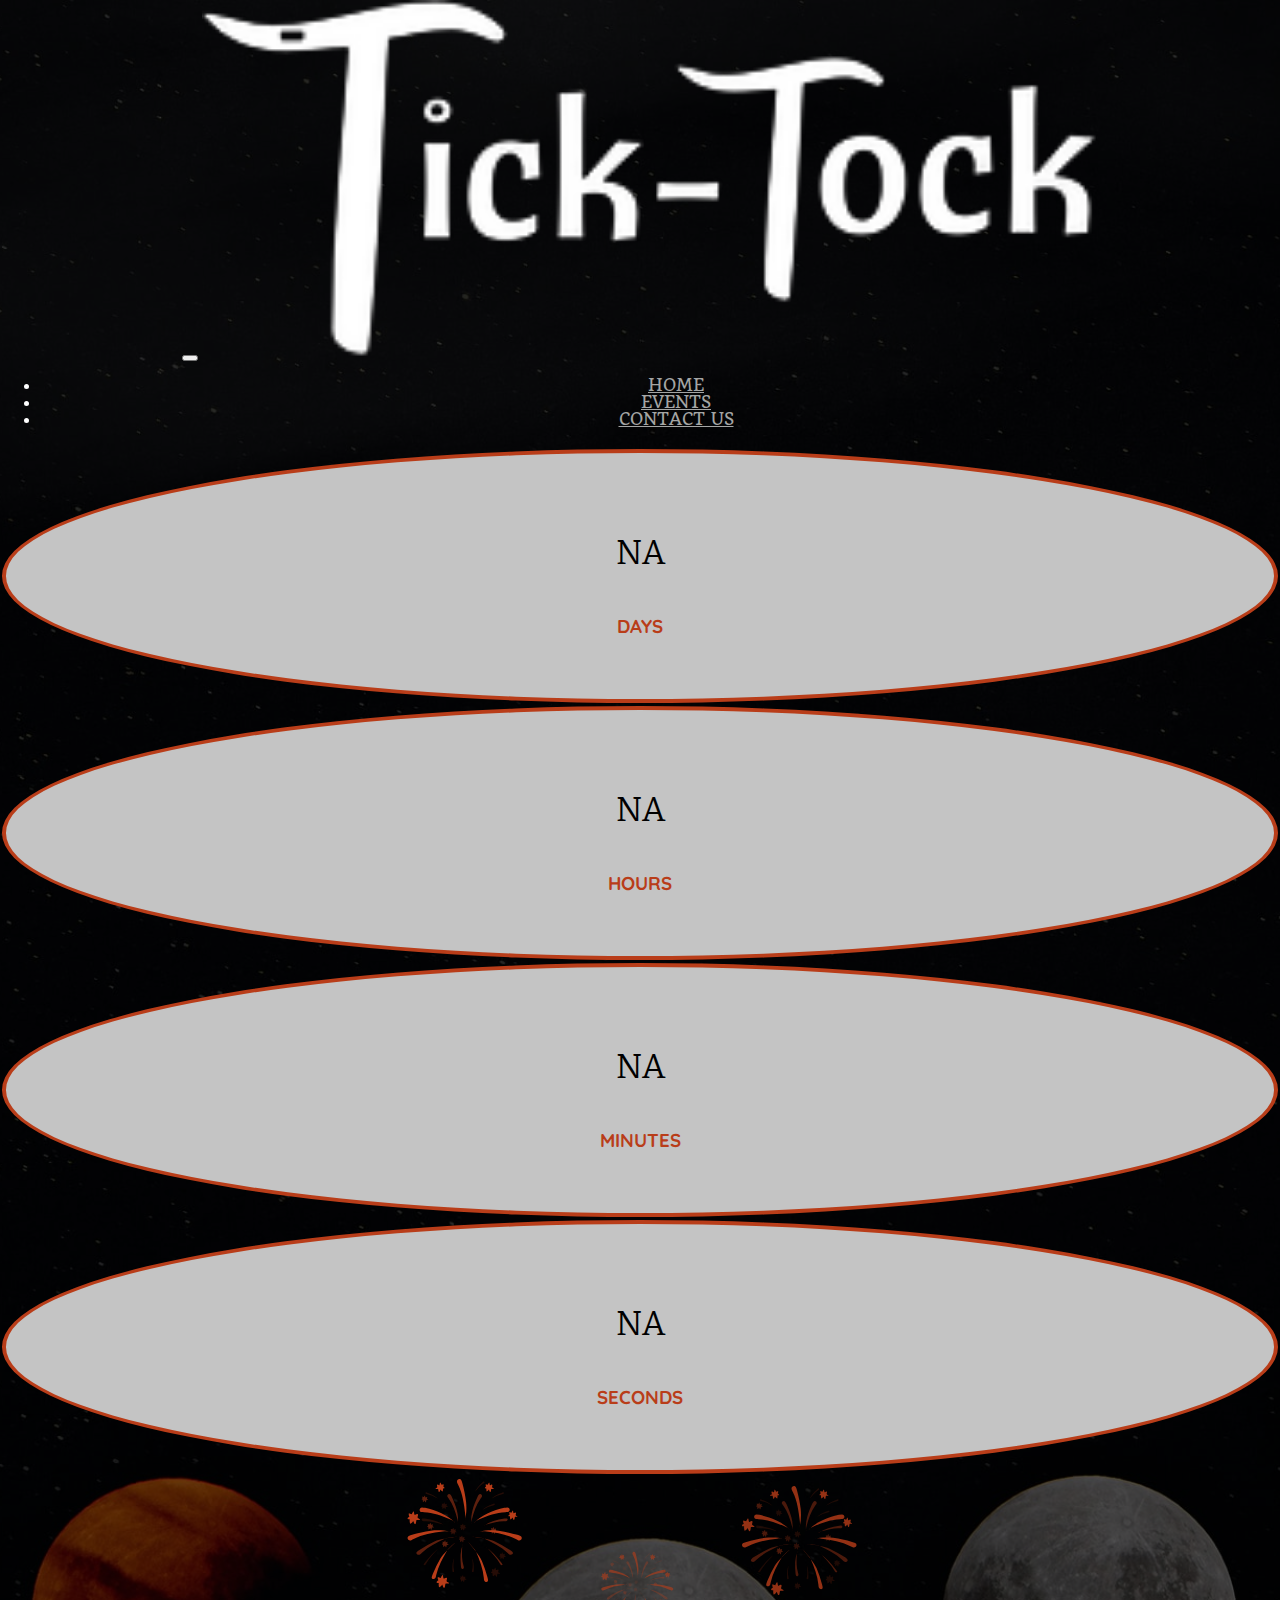
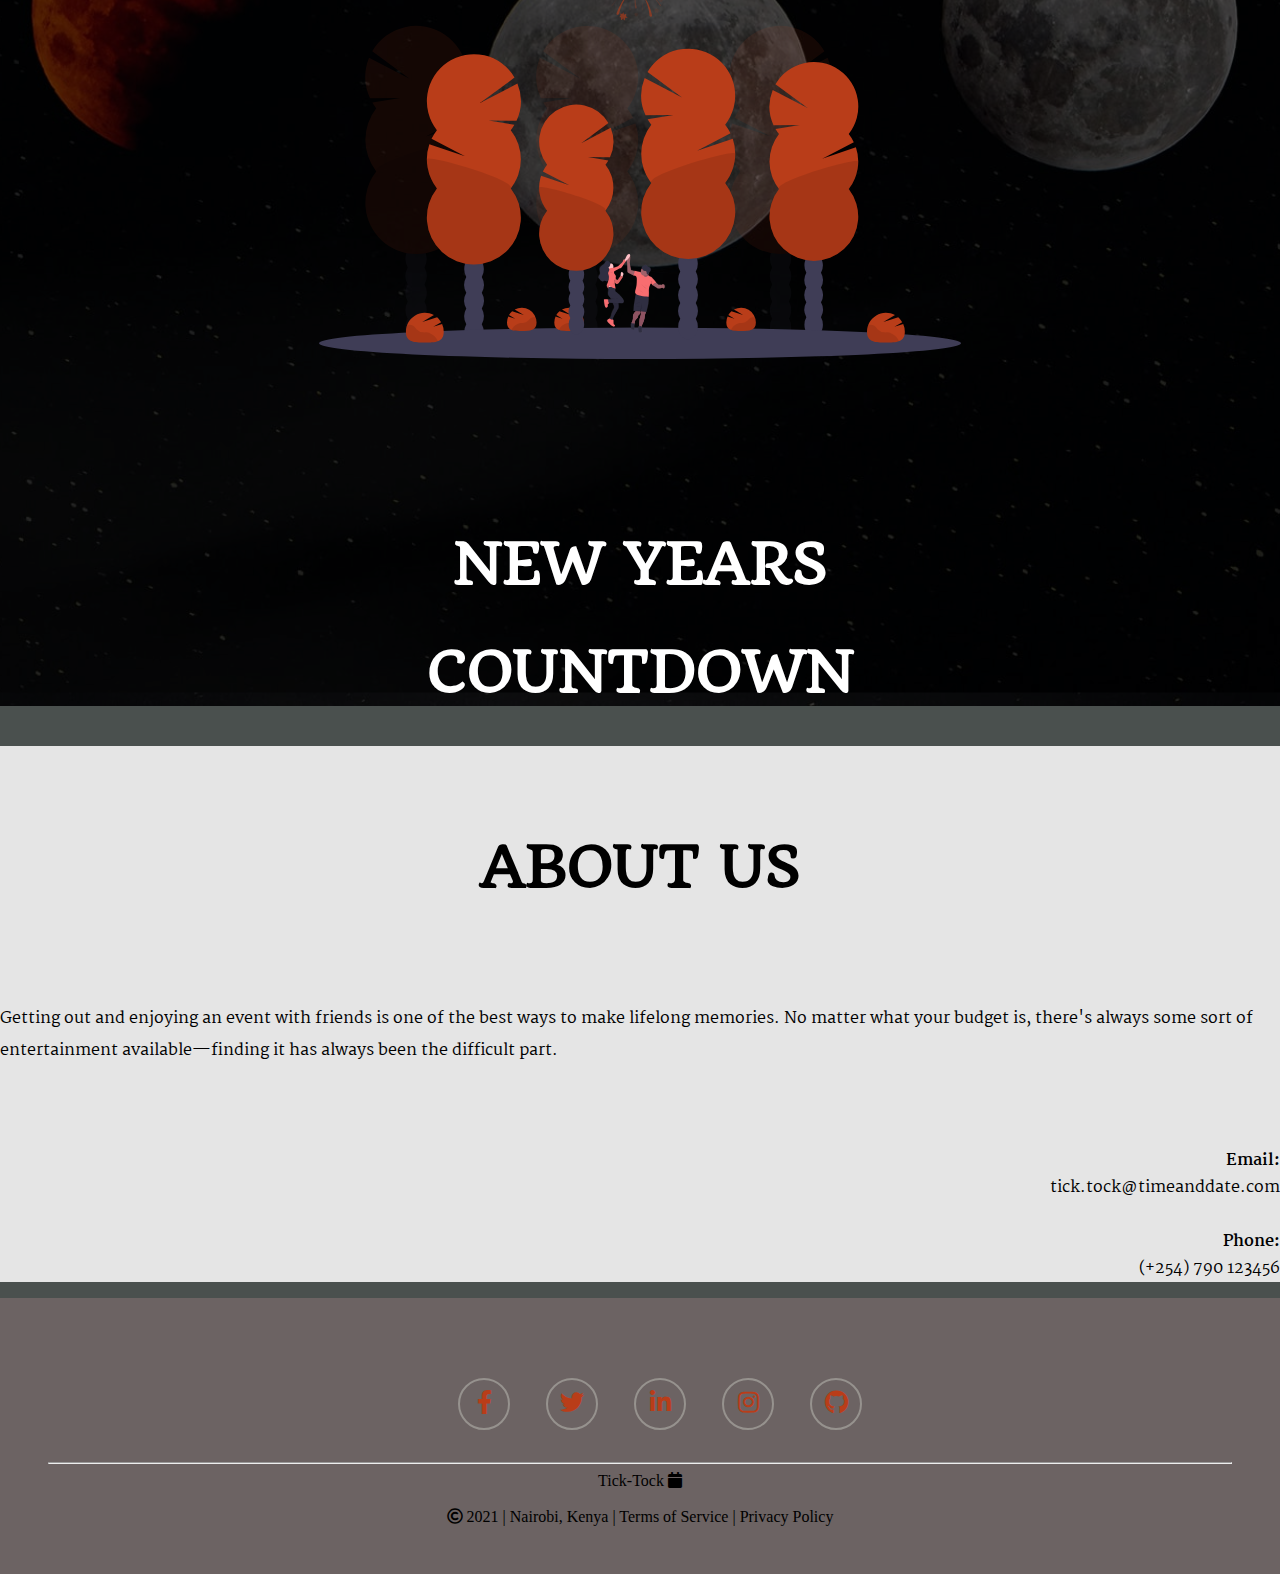
<file: index.html>
<!DOCTYPE html>
<html lang="en">
  <head>
    <meta charset="UTF-8">
    <meta http-equiv="X-UA-Compatible" content="IE=edge">
    <meta name="viewport" content="width=device-width, initial-scale=1.0">
    <meta name="description" content="A fictitious pizza commercial web application.">
    <meta name="author" content="Tick-Tock Group">
    <!--start of my font awesome icons-->
    <link href="./css/all.css" rel="stylesheet">
    <!-- link to bootstrap css rules  -->
    <link href="https://cdn.jsdelivr.net/npm/bootstrap@5.1.3/dist/css/bootstrap.min.css" rel="stylesheet" integrity="sha384-1BmE4kWBq78iYhFldvKuhfTAU6auU8tT94WrHftjDbrCEXSU1oBoqyl2QvZ6jIW3" crossorigin="anonymous">
    <!-- start of custom css rules  -->
    <link rel="stylesheet" href="./css/styles.css" type="text/css">
    <!-- end of custom css rules  -->
    <title>Tick-Tock</title>
    <script src="js/jquery.min.js"></script>
    <script src="js/scripts.js"></script>
  </head>
  <body>
    <!--    start of section1   -->

    <section id="section1">
      <!--********************start header area********************-->
      <header class="header_section">
        <div class="main_menu">
          <nav class="navbar navbar-expand-lg">
            <div class="container-fluid">            
              <button class="navbar-toggler" type="button" data-bs-toggle="collapse" data-bs-target="#navbarNav" aria-controls="navbarNav" aria-expanded="false" aria-label="Toggle navigation">
                <span class="navbar-toggler-icon"></span>
              </button>
              <a class="navbar-brand" href="#">
                <img src="./images/tick-tock.png" alt="deli-pizza" title="deli-pizza">
              </a>
              <div class="mr-auto">
                <div class="collapse navbar-collapse" id="navbarNav">
                  <ul class="navbar-nav">
                    <li class="nav-item">
                      <a href="#" class="nav-link">HOME</a>
                    </li>
                    <li class="nav-item">
                      <a href="event.html" class="nav-link">EVENTS</a>
                    </li>                    
                    <li class="nav-item">
                      <a href="contact.html" class="nav-link">CONTACT US</a>
                    </li>
                  </ul>
                </div>
              </div>
            </div>
          </nav>
        </div>
      </header>
      <!--********************end header area********************-->

<!--    start of your custom html code   -->
      <div class="container">
        <div class="row top">
          <div class="col-2"></div>
          <div class="col-2">
            <div class="timer">
              <p id="days">NA</p>
              <h3>
                DAYS
              </h3>
            </div>
          </div>
          <div class="col-2">
            <div class="timer">
              <p id="hours">NA</p>
              <h3>
                HOURS
              </h3>
            </div>
          </div>
          <div class="col-2">
            <div class="timer">
              <p id="minutes">NA</p>
              <h3>
                MINUTES
              </h3>
            </div>
          </div>
          <div class="col-2">
            <div class="timer">
              <p id="seconds">NA</p>
              <h3>
                SECONDS
              </h3>
            </div>
          </div>
          <div class="col-2"></div>
        </div>
        <div class="row svg">
          <img src="./images/festivities.svg" alt="">
        </div>
        <div class="row" id="event">
          <div>
            <h1>NEW YEARS</h1>
          </div>
        </div>
        <div class="row">
          <div>
            <h1 id="bottom">COUNTDOWN</h1>
          </div>
        </div>
      </div>
    </section>
    <!--    end of section1   -->
    <!--    start of section2   -->

    <section id="section2">
      <div class="container">
        <div class="row">
          <div id="head">
            <h1>
              ABOUT US
            </h1>
          </div>
        </div>
        <div class="row">
          <div class="col-md-7">
            <div id="info">
              <p>
                Getting out and enjoying an event with friends is one of the best ways to make lifelong memories. No matter what your budget is, there's always some sort of entertainment available—finding it has always been the difficult part.
              </p>
            </div>
          </div>
          <div class="col-5">
            <div id="cont">
              <p>
                <strong>Email:</strong><br>
                tick.tock@timeanddate.com<br><br>
                <strong>Phone:</strong><br>
                (+254) 790 123456
              </p>
            </div>            
          </div>
        </div>
      </div>
    </section>

    <!--    end of section2   -->











<!--    end of your custom html code   -->

    <!--    start of footer section   -->

    <footer>
      <div class="container">
        <div class="row">
          <ul class="social">
            <li><a href="#" title="facebook"><i class="fab fa-facebook-f"></i></a></li>
            <li><a href="#" title="twitter"><i class="fab fa-twitter"></i></a></li>
            <li><a href="#" title="linkedin"><i class="fab fa-linkedin-in"></i></a></li>
            <li><a href="https://www.instagram.com/ignition_reads/" title="instagram"><i class="fab fa-instagram"></i></a></li>
            <li><a href="https://github.com/ShaviyaVictor" title="github"><i class="fab fa-github"></i></a></li>
          </ul><hr>
          <div class="row">
            <span class="copyright">Tick-Tock <i class="fa fa-calendar" aria-hidden="true"></i><br><br> <i class="far fa-copyright"></i> 2021 | Nairobi, Kenya | Terms of Service | Privacy Policy</span>
          </div>
        </div>
      </div>
    </footer>

    <!--    end of footer section   -->

    <!--    start of jQuery scripts   -->    
    <script src="https://code.jquery.com/jquery-3.6.0.min.js" integrity="sha256-/xUj+3OJU5yExlq6GSYGSHk7tPXikynS7ogEvDej/m4=" crossorigin="anonymous"></script>
    <!--    end of jQuery scripts   -->

    <!--    start of bootstrap scripts   -->
    <script src="https://cdn.jsdelivr.net/npm/bootstrap@5.1.3/dist/js/bootstrap.bundle.min.js" integrity="sha384-ka7Sk0Gln4gmtz2MlQnikT1wXgYsOg+OMhuP+IlRH9sENBO0LRn5q+8nbTov4+1p" crossorigin="anonymous"></script>
    <!--    end of bootstrap scripts   -->

    <!--    start of custom scripts   -->
    <SCRIPT SRC="./js/scripts.js"></SCRIPT>
    <!--    end of custom scripts   -->
  </body>
</html>
</file>
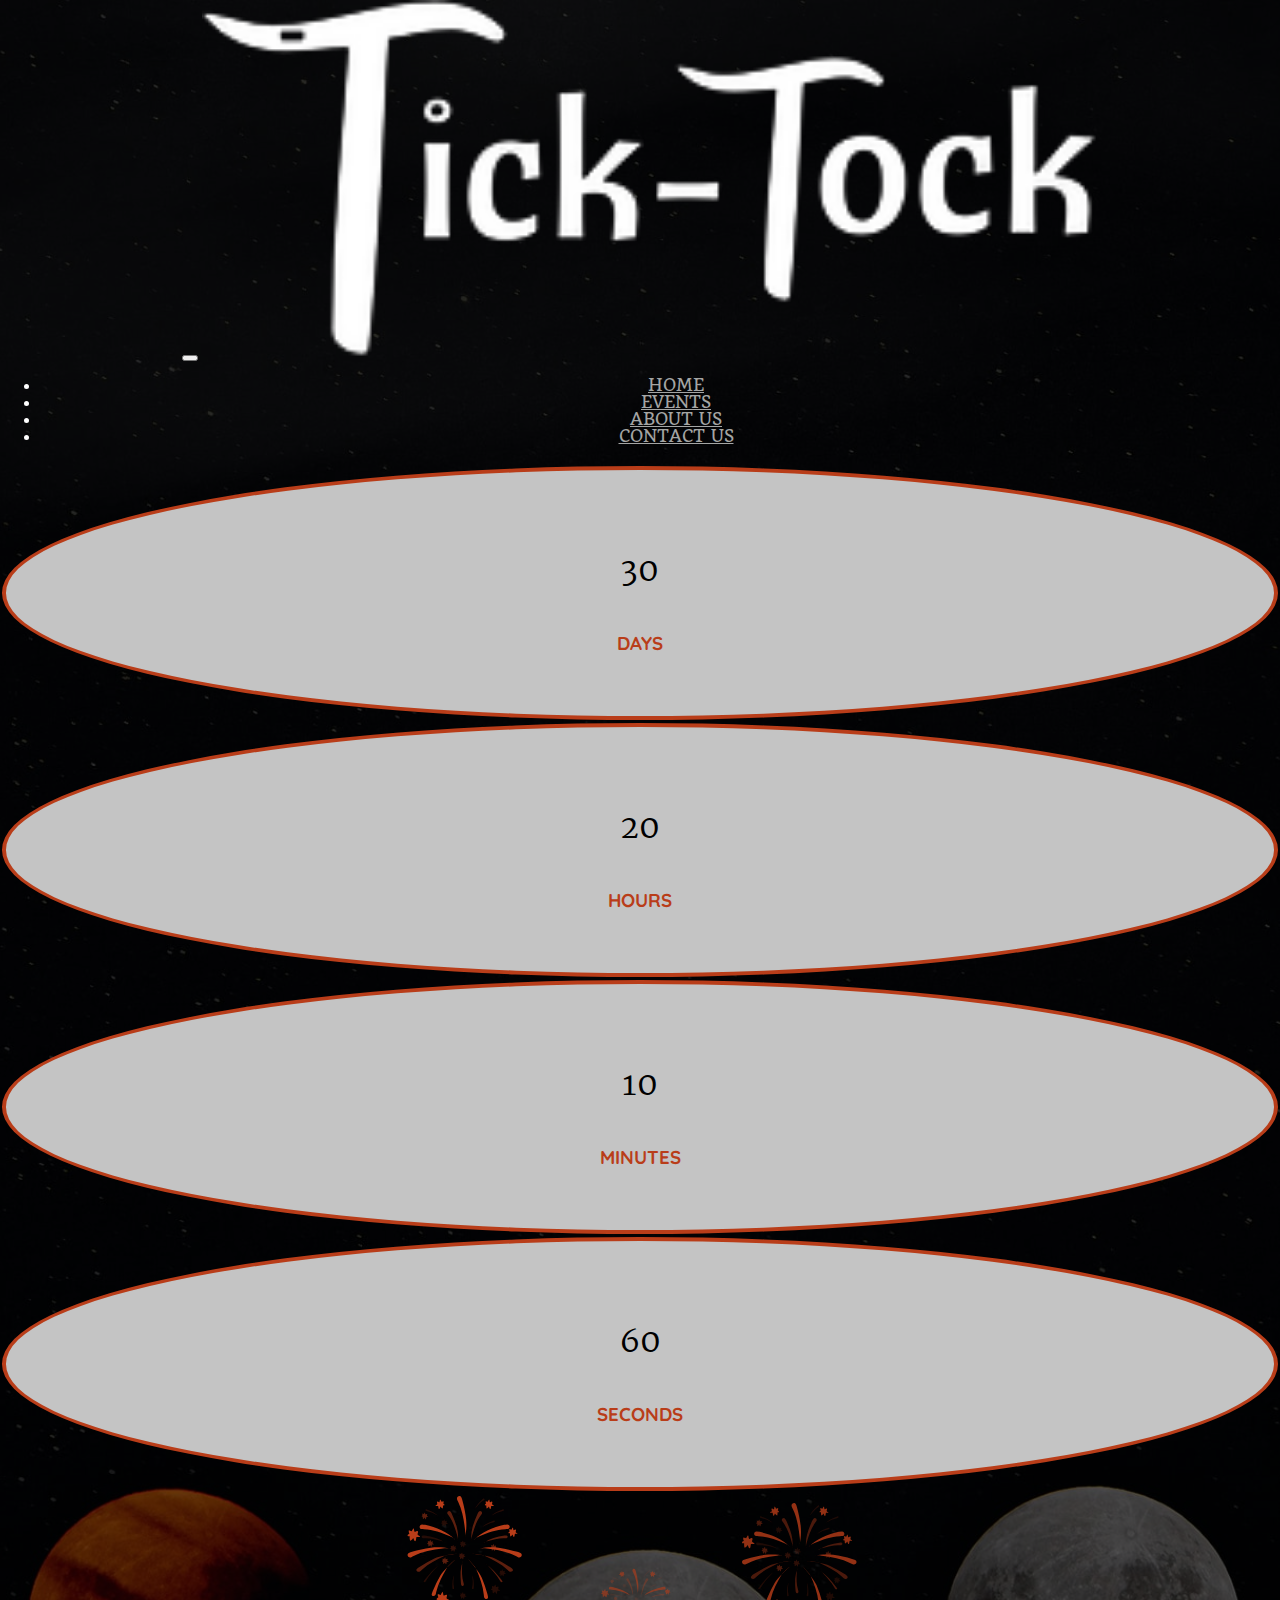
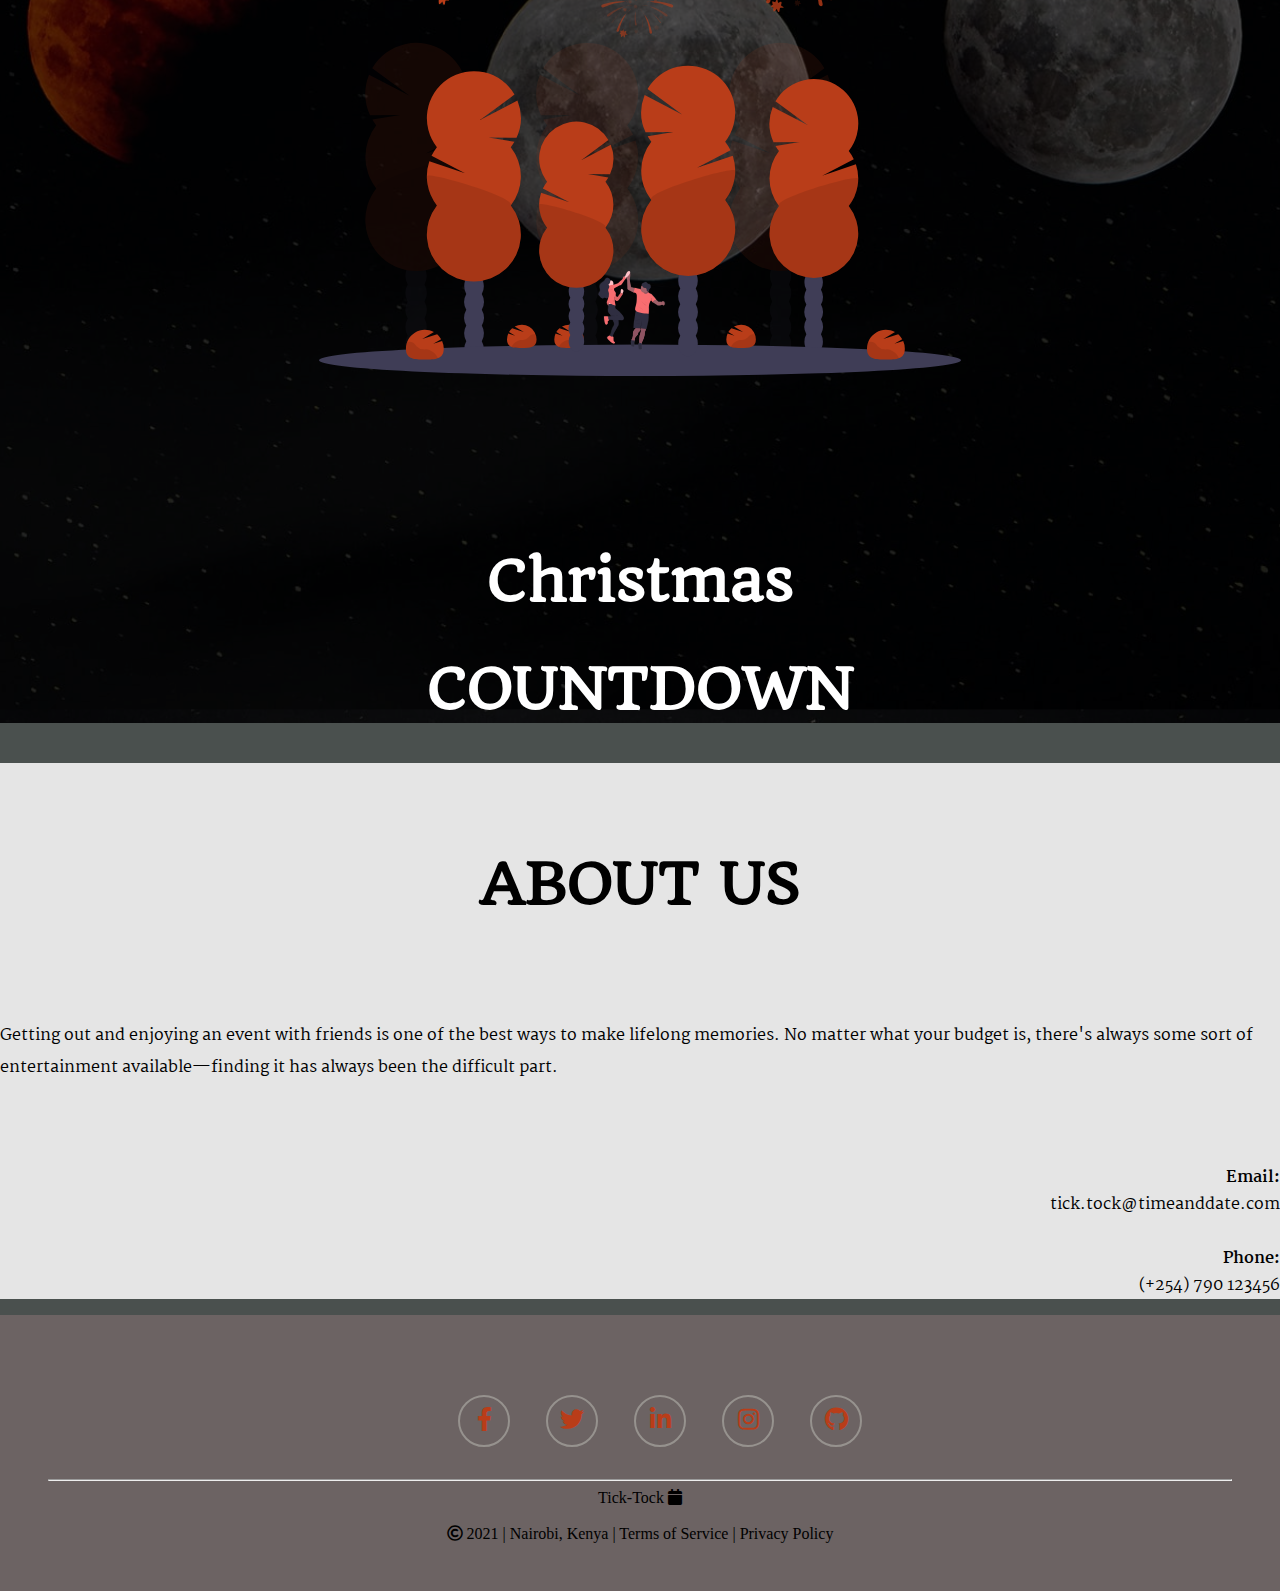
<file: christmas.html>
<!DOCTYPE html>
<html lang="en">
  <head>
    <meta charset="UTF-8">
    <meta http-equiv="X-UA-Compatible" content="IE=edge">
    <meta name="viewport" content="width=device-width, initial-scale=1.0">
    <meta name="description" content="A fictitious pizza commercial web application.">
    <meta name="author" content="Tick-Tock Group">
    <!--start of my font awesome icons-->
    <link href="./css/all.css" rel="stylesheet">
    <!-- link to bootstrap css rules  -->
    <link href="https://cdn.jsdelivr.net/npm/bootstrap@5.1.3/dist/css/bootstrap.min.css" rel="stylesheet" integrity="sha384-1BmE4kWBq78iYhFldvKuhfTAU6auU8tT94WrHftjDbrCEXSU1oBoqyl2QvZ6jIW3" crossorigin="anonymous">
    <!-- start of custom css rules  -->
    <link rel="stylesheet" href="./css/styles.css" type="text/css">
    <!-- end of custom css rules  -->
    <title>Tick-Tock</title>
    <script src="js/jquery.min.js"></script>
    <script src="js/scripts.js"></script>
  </head>
  <body>
    <!--    start of section1   -->

    <section id="section1">
      <!--********************start header area********************-->
      <header class="header_section">
        <div class="main_menu">
          <nav class="navbar navbar-expand-lg">
            <div class="container-fluid">            
              <button class="navbar-toggler" type="button" data-bs-toggle="collapse" data-bs-target="#navbarNav" aria-controls="navbarNav" aria-expanded="false" aria-label="Toggle navigation">
                <span class="navbar-toggler-icon"></span>
              </button>
              <a class="navbar-brand" href="#">
                <img src="./images/tick-tock.png" alt="deli-pizza" title="deli-pizza">
              </a>
              <div class="mr-auto">
                <div class="collapse navbar-collapse" id="navbarNav">
                  <ul class="navbar-nav">
                    <li class="nav-item">
                      <a href="#" class="nav-link">HOME</a>
                    </li>
                    <li class="nav-item">
                      <a href="./event.html" class="nav-link">EVENTS</a>
                    </li>                    
                    <li class="nav-item">
                      <a href="#about-us" class="nav-link">ABOUT US</a>
                    </li>
                    <li class="nav-item">
                      <a href="./contact.html" class="nav-link">CONTACT US</a>
                    </li>
                  </ul>
                </div>
              </div>
            </div>
          </nav>
        </div>
      </header>
      <!--********************end header area********************-->

<!--    start of your custom html code   -->

      <div class="container">
        <div class="row top">
          <div class="col-2"></div>
          <div class="col-2">
            <div class="timer">
              <p id="days">30</p>
              <h3>
                DAYS
              </h3>
            </div>
          </div>
          <div class="col-2">
            <div class="timer">
              <p id="hours">20</p>
              <h3>
                HOURS
              </h3>
            </div>
          </div>
          <div class="col-2">
            <div class="timer">
              <p id="minutes">10</p>
              <h3>
                MINUTES
              </h3>
            </div>
          </div>
          <div class="col-2">
            <div class="timer">
              <p id="seconds">60</p>
              <h3>
                SECONDS
              </h3>
            </div>
          </div>
          <div class="col-2"></div>
        </div>
        <div class="row svg">
          <img src="./images/festivities.svg" alt="">
        </div>
        <div class="row" id="event">
          <div>
            <h1>Christmas</h1>
          </div>
        </div>
        <div class="row">
          <div>
            <h1 id="bottom">COUNTDOWN</h1>
          </div>
        </div>
      </div>
    </section>
    <!--    end of section1   -->
    <!--    start of section2   -->

    <section id="section2">
      <div class="container">
        <div class="row">
          <div id="head">
            <h1>
              ABOUT US
            </h1>
          </div>
        </div>
        <div class="row">
          <div class="col-md-7">
            <div id="info">
              <p>
                Getting out and enjoying an event with friends is one of the best ways to make lifelong memories. No matter what your budget is, there's always some sort of entertainment available—finding it has always been the difficult part.
              </p>
            </div>
          </div>
          <div class="col-5">
            <div id="cont">
              <p>
                <strong>Email:</strong><br>
                tick.tock@timeanddate.com<br><br>
                <strong>Phone:</strong><br>
                (+254) 790 123456
              </p>
            </div>            
          </div>
        </div>
      </div>
    </section>

    <!--    end of section2   -->











<!--    end of your custom html code   -->

    <!--    start of footer section   -->

    <footer>
      <div class="container">
        <div class="row">
          <ul class="social">
            <li><a href="#" title="facebook"><i class="fab fa-facebook-f"></i></a></li>
            <li><a href="#" title="twitter"><i class="fab fa-twitter"></i></a></li>
            <li><a href="#" title="linkedin"><i class="fab fa-linkedin-in"></i></a></li>
            <li><a href="https://www.instagram.com/ignition_reads/" title="instagram"><i class="fab fa-instagram"></i></a></li>
            <li><a href="https://github.com/ShaviyaVictor" title="github"><i class="fab fa-github"></i></a></li>
          </ul><hr>
          <div class="row">
            <span class="copyright">Tick-Tock <i class="fa fa-calendar" aria-hidden="true"></i><br><br> <i class="far fa-copyright"></i> 2021 | Nairobi, Kenya | Terms of Service | Privacy Policy</span>
          </div>
        </div>
      </div>
    </footer>

    <!--    end of footer section   -->

    <!--    start of jQuery scripts   -->    
    <script src="https://code.jquery.com/jquery-3.6.0.min.js" integrity="sha256-/xUj+3OJU5yExlq6GSYGSHk7tPXikynS7ogEvDej/m4=" crossorigin="anonymous"></script>
    <!--    end of jQuery scripts   -->

    <!--    start of bootstrap scripts   -->
    <script src="https://cdn.jsdelivr.net/npm/bootstrap@5.1.3/dist/js/bootstrap.bundle.min.js" integrity="sha384-ka7Sk0Gln4gmtz2MlQnikT1wXgYsOg+OMhuP+IlRH9sENBO0LRn5q+8nbTov4+1p" crossorigin="anonymous"></script>
    <!--    end of bootstrap scripts   -->

    <!--    start of custom scripts   -->
    <script src="./js/scripts.js"></SCRIPT>
    <!--    end of custom scripts   -->
    <script src="./christmas.js"></script>

  </body>
</html>
</file>
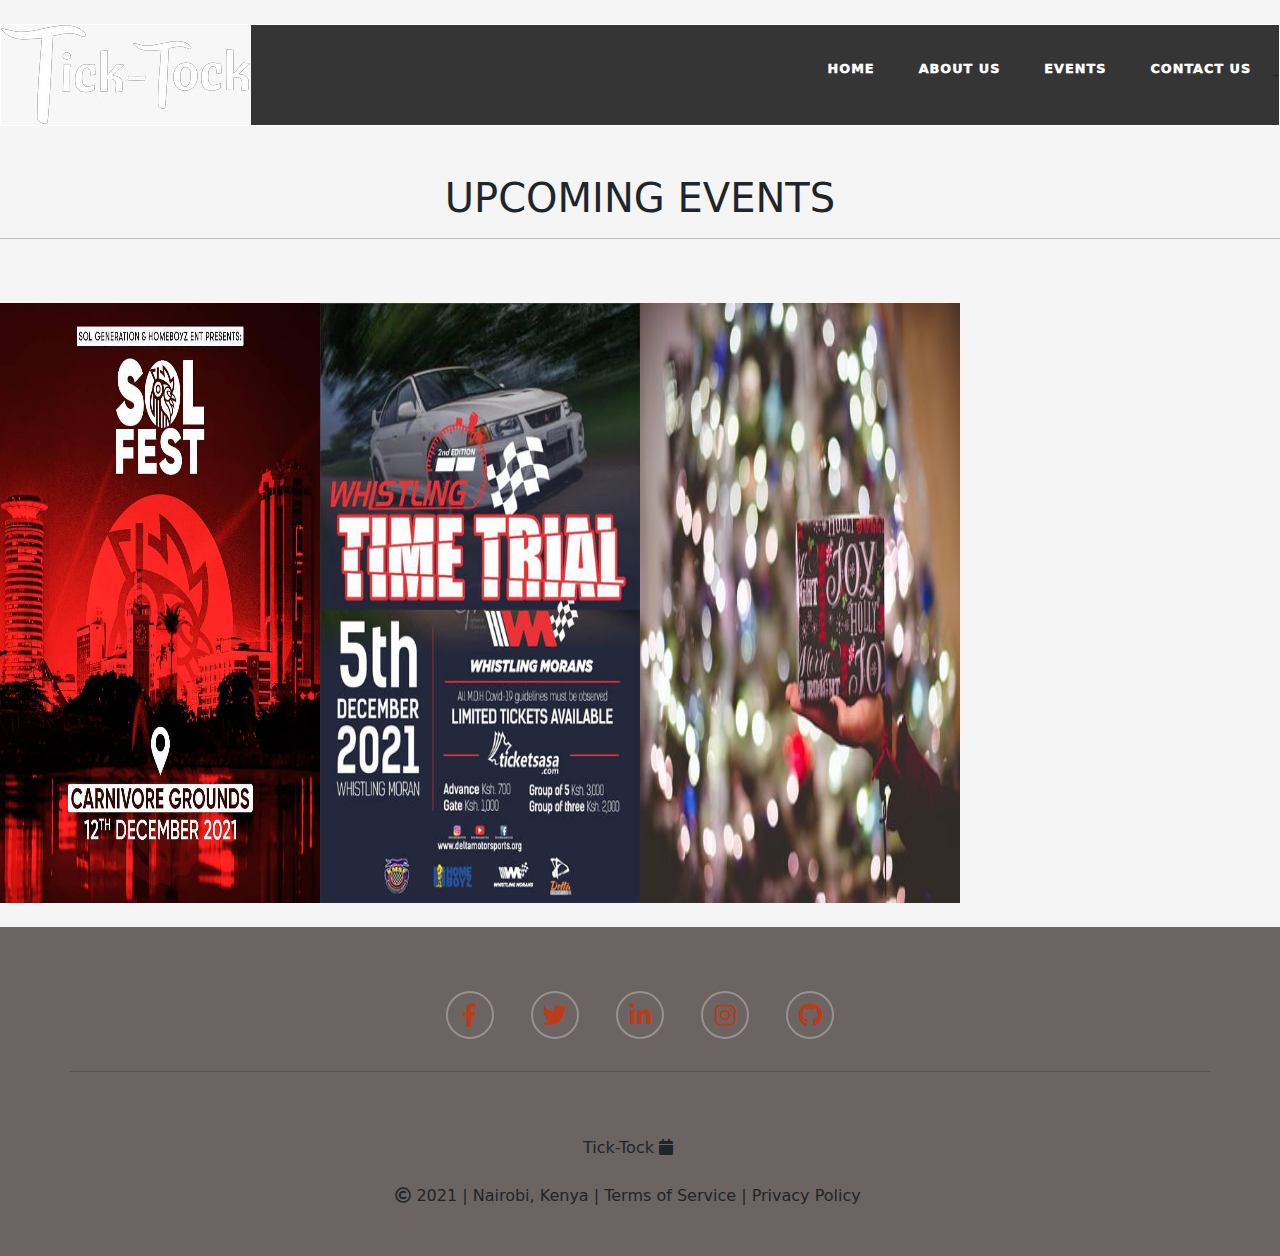
<file: event.html>
<!DOCTYPE html>
<html lang="en">
<head>
    <meta charset="UTF-8">
    <meta http-equiv="X-UA-Compatible" content="IE=edge">
    <meta name="viewport" content="width=device-width, initial-scale=1.0">
    <link rel="stylesheet" href="css/bootstrap.min.css">
    <link rel="stylesheet" href="css/all.css">
    <link rel="stylesheet" href="css/style.css">
    <title>Event Organisation</title>
</head>
<body><br>
    <!--navigaion--------->
    <nav>
        <!--logo-->
        <a href="#" class="logo">
            <img src="./assets/ti-image.jpeg">
        </a>
        <!--menu----------><br>
        <ul class="menu">
            <li><a href="#">HOME</a></li>
            <li><a href="#">ABOUT US</a></li>
            <li><a href="#">EVENTS</a></li>
            <li><a href="#">CONTACT US</a></li>
        </ul>-
    </nav>

    <!-- event section starts-->
    <section class="event" id="event">
        <div class="content"><br><br>
            <h1>UPCOMING EVENTS</h1>
                    <hr>
        </div>

        <div id="slider"><br><br>
            <figure>
                <a href="eventsList/sol.html">
                    <img alt="Qries" src="./assets/s-image (1).jpeg"
                    width="150" height="600">
                 </a>
                 <a href="whisling-moran.html">
                    <img alt="Qries" src="./assets/b-image (1).jpeg"
                    width="150" height="600">
                 </a>
                 <a href="christmas.html">
                    <img alt="Qries" src="./assets/j-image (1).jpeg"
                    width="150" height="600">
                 </a>
            </figure>
        </div>
        
    </section>

       <!--    start of footer section   --><br>

    <footer>
        <div class="container">
        <div class="row">
            <ul class="social">
            <li><a href="#" title="facebook"><i class="fab fa-facebook-f"></i></a></li>
            <li><a href="#" title="twitter"><i class="fab fa-twitter"></i></a></li>
            <li><a href="#" title="linkedin"><i class="fab fa-linkedin-in"></i></a></li>
            <li><a href="https://www.instagram.com/ignition_reads/" title="instagram"><i class="fab fa-instagram"></i></a></li>
            <li><a href="https://github.com/xamaan585" title="github"><i class="fab fa-github"></i></a></li>
            </ul><hr>
            <div class="row">
            <span class="copyright">Tick-Tock <i class="fa fa-calendar" aria-hidden="true"></i><br><br> <i class="far fa-copyright"></i> 2021 | Nairobi, Kenya | Terms of Service | Privacy Policy</span>
            </div>
        </div>
        </div>
    </footer>

  <!--    end of footer section   -->
 
    
    
            
    
    </section>
        

    <script src="js/script.js"></script>
</body>
</html>
</file>
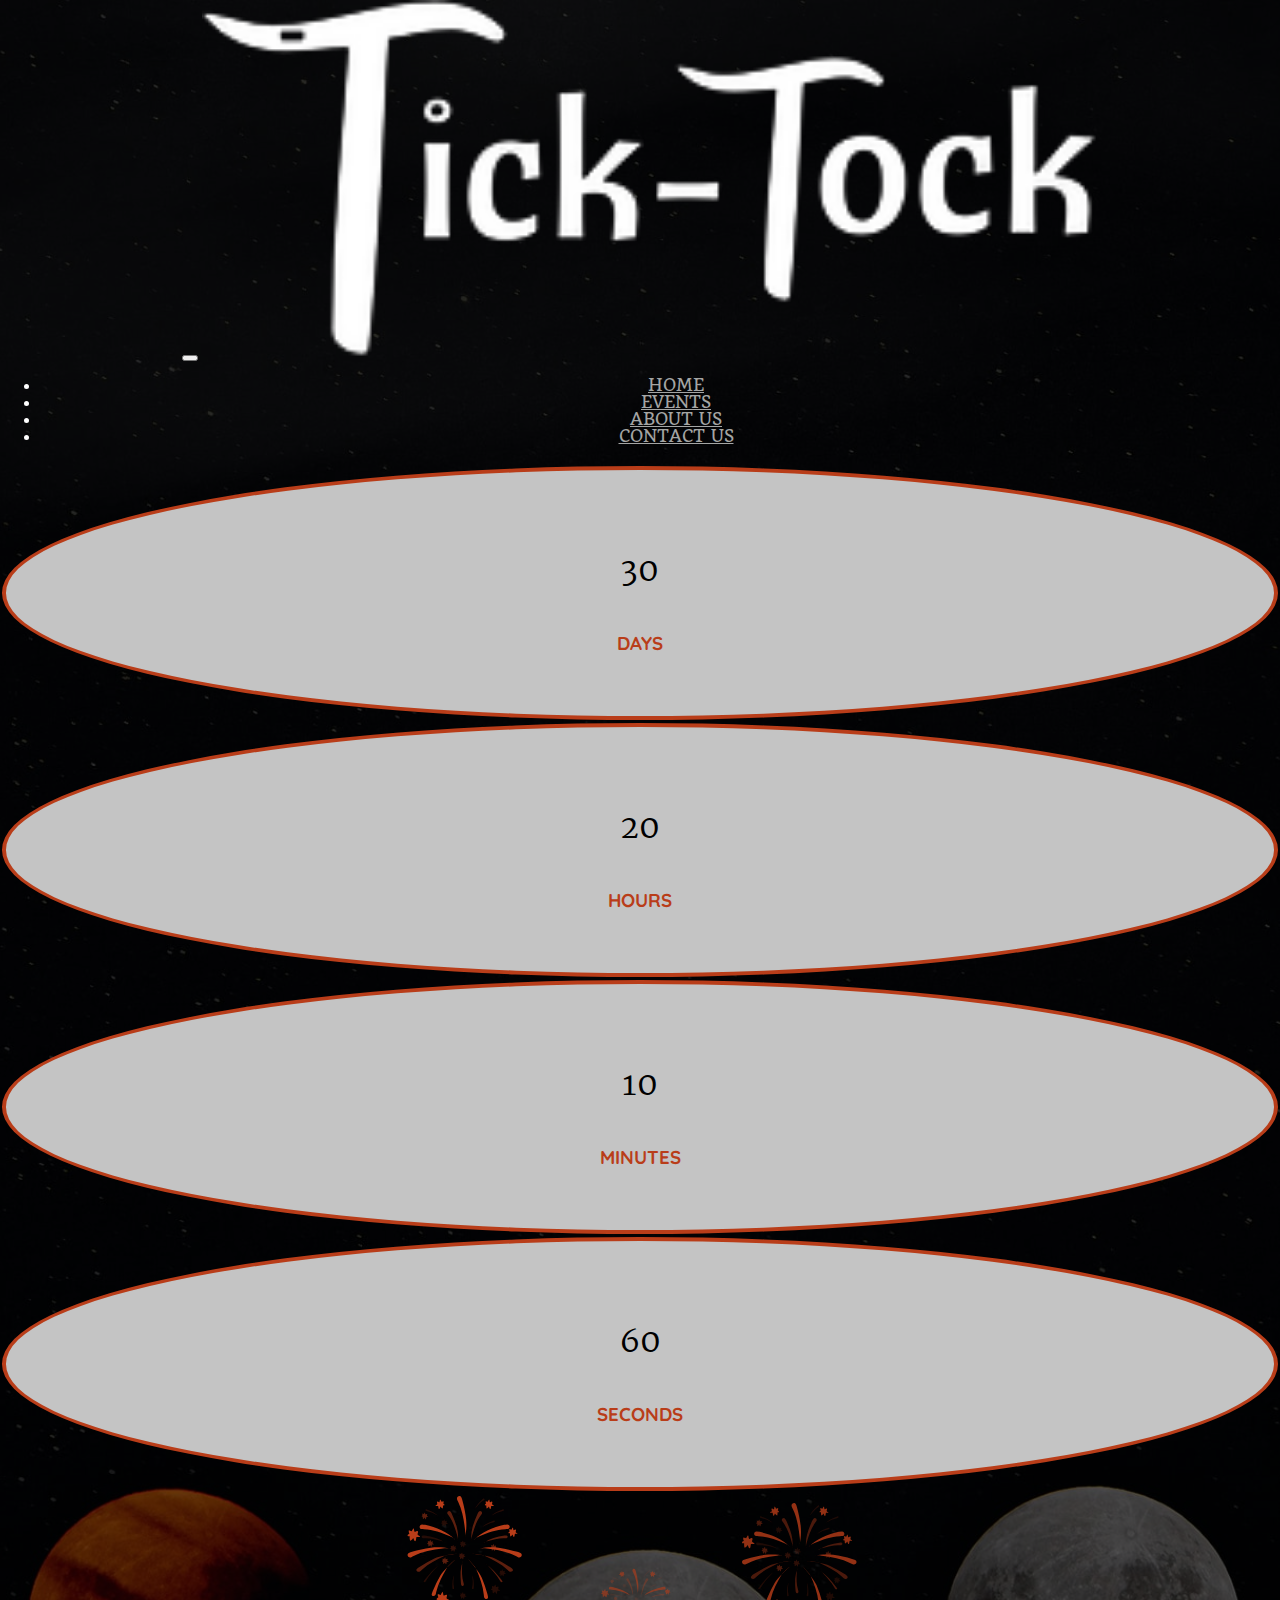
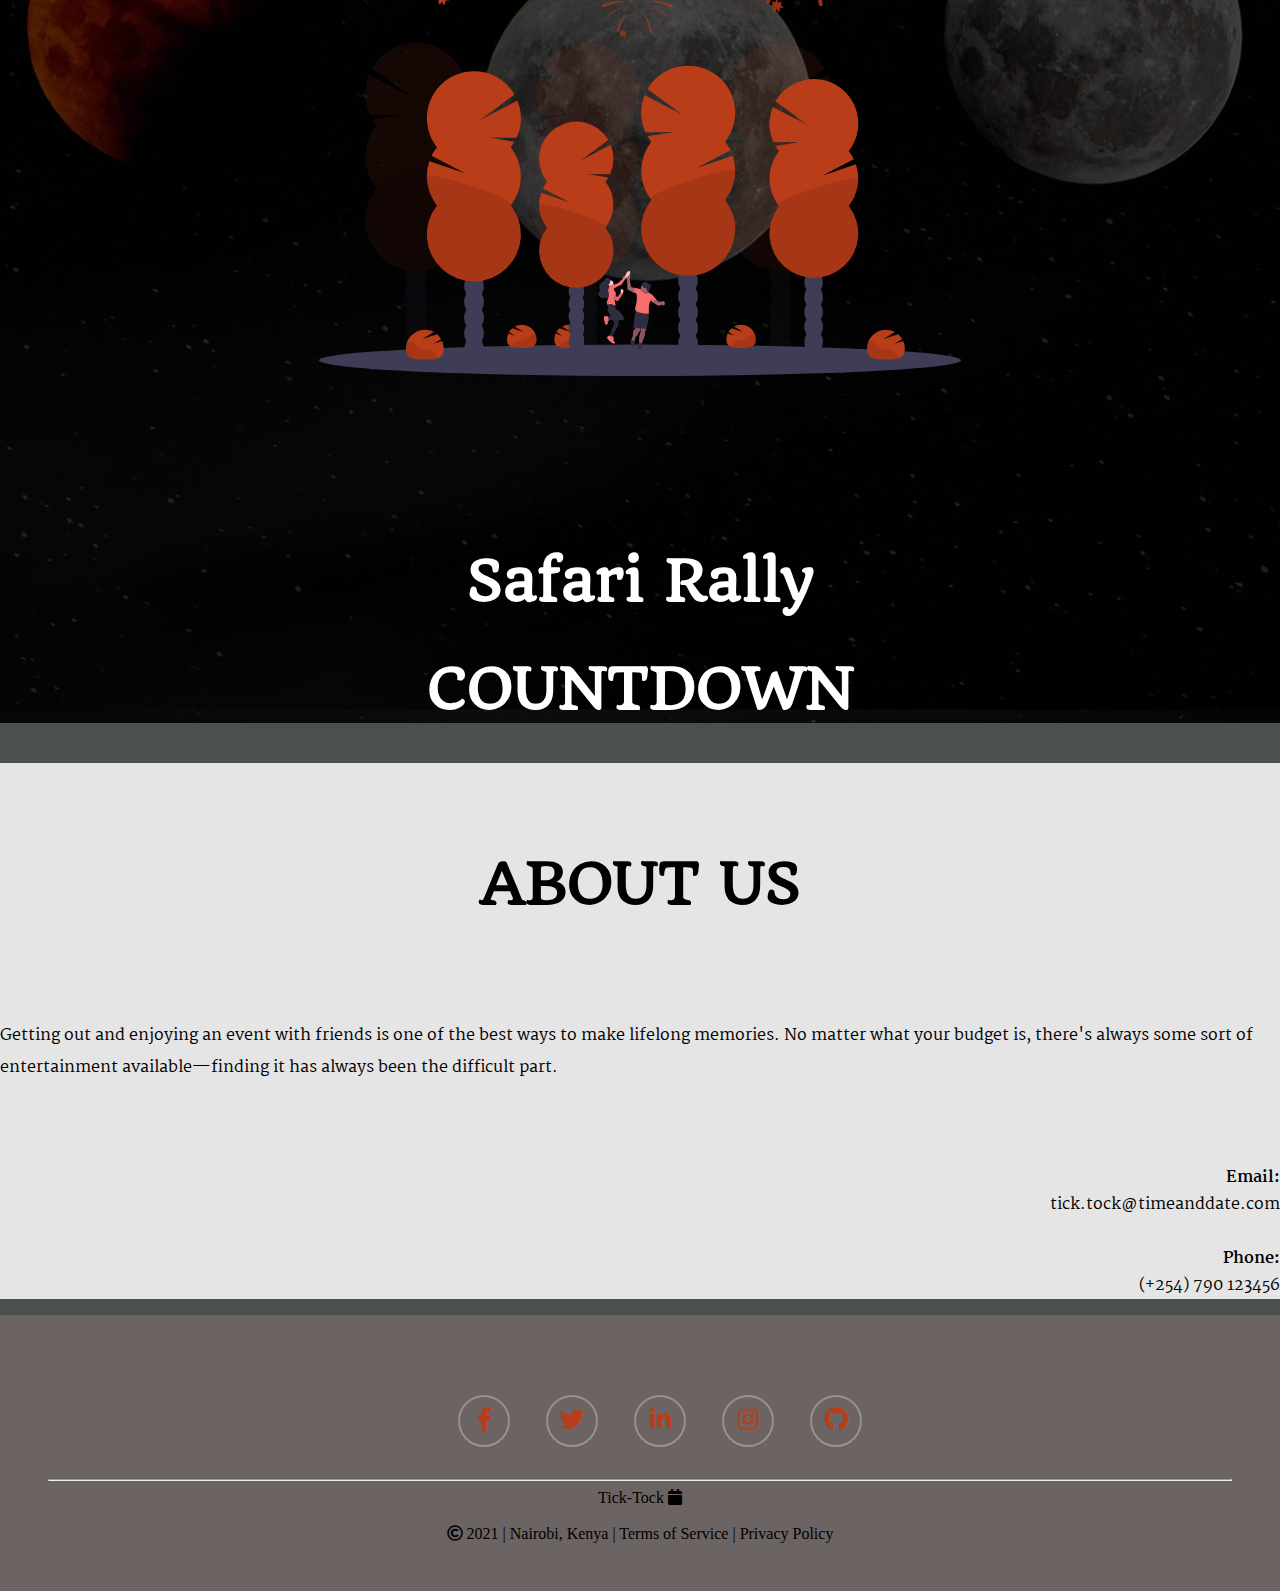
<file: whisling-moran.html>
<!DOCTYPE html>
<html lang="en">
  <head>
    <meta charset="UTF-8">
    <meta http-equiv="X-UA-Compatible" content="IE=edge">
    <meta name="viewport" content="width=device-width, initial-scale=1.0">
    <meta name="description" content="A fictitious pizza commercial web application.">
    <meta name="author" content="Tick-Tock Group">
    <!--start of my font awesome icons-->
    <link href="./css/all.css" rel="stylesheet">
    <!-- link to bootstrap css rules  -->
    <link href="https://cdn.jsdelivr.net/npm/bootstrap@5.1.3/dist/css/bootstrap.min.css" rel="stylesheet" integrity="sha384-1BmE4kWBq78iYhFldvKuhfTAU6auU8tT94WrHftjDbrCEXSU1oBoqyl2QvZ6jIW3" crossorigin="anonymous">
    <!-- start of custom css rules  -->
    <link rel="stylesheet" href="./css/styles.css" type="text/css">
    <!-- end of custom css rules  -->
    <title>Tick-Tock</title>
    <script src="js/jquery.min.js"></script>
    <script src="js/scripts.js"></script>
  </head>
  <body>
    <!--    start of section1   -->

    <section id="section1">
      <!--********************start header area********************-->
      <header class="header_section">
        <div class="main_menu">
          <nav class="navbar navbar-expand-lg">
            <div class="container-fluid">            
              <button class="navbar-toggler" type="button" data-bs-toggle="collapse" data-bs-target="#navbarNav" aria-controls="navbarNav" aria-expanded="false" aria-label="Toggle navigation">
                <span class="navbar-toggler-icon"></span>
              </button>
              <a class="navbar-brand" href="#">
                <img src="./images/tick-tock.png" alt="deli-pizza" title="deli-pizza">
              </a>
              <div class="mr-auto">
                <div class="collapse navbar-collapse" id="navbarNav">
                  <ul class="navbar-nav">
                    <li class="nav-item">
                      <a href="#" class="nav-link">HOME</a>
                    </li>
                    <li class="nav-item">
                      <a href="#events.html" class="nav-link">EVENTS</a>
                    </li>                    
                    <li class="nav-item">
                      <a href="#about-us" class="nav-link">ABOUT US</a>
                    </li>
                    <li class="nav-item">
                      <a href="#contact-us.html" class="nav-link">CONTACT US</a>
                    </li>
                  </ul>
                </div>
              </div>
            </div>
          </nav>
        </div>
      </header>
      <!--********************end header area********************-->

<!--    start of your custom html code   -->

      <div class="container">
        <div class="row top">
          <div class="col-2"></div>
          <div class="col-2">
            <div class="timer">
              <p id="days">30</p>
              <h3>
                DAYS
              </h3>
            </div>
          </div>
          <div class="col-2">
            <div class="timer">
              <p id="hours">20</p>
              <h3>
                HOURS
              </h3>
            </div>
          </div>
          <div class="col-2">
            <div class="timer">
              <p id="minutes">10</p>
              <h3>
                MINUTES
              </h3>
            </div>
          </div>
          <div class="col-2">
            <div class="timer">
              <p id="seconds">60</p>
              <h3>
                SECONDS
              </h3>
            </div>
          </div>
          <div class="col-2"></div>
        </div>
        <div class="row svg">
          <img src="./images/festivities.svg" alt="">
        </div>
        <div class="row" id="event">
          <div>
            <h1>Safari Rally</h1>
          </div>
        </div>
        <div class="row">
          <div>
            <h1 id="bottom">COUNTDOWN</h1>
          </div>
        </div>
      </div>
    </section>
    <!--    end of section1   -->
    <!--    start of section2   -->

    <section id="section2">
      <div class="container">
        <div class="row">
          <div id="head">
            <h1>
              ABOUT US
            </h1>
          </div>
        </div>
        <div class="row">
          <div class="col-md-7">
            <div id="info">
              <p>
                Getting out and enjoying an event with friends is one of the best ways to make lifelong memories. No matter what your budget is, there's always some sort of entertainment available—finding it has always been the difficult part.
              </p>
            </div>
          </div>
          <div class="col-5">
            <div id="cont">
              <p>
                <strong>Email:</strong><br>
                tick.tock@timeanddate.com<br><br>
                <strong>Phone:</strong><br>
                (+254) 790 123456
              </p>
            </div>            
          </div>
        </div>
      </div>
    </section>

    <!--    end of section2   -->











<!--    end of your custom html code   -->

    <!--    start of footer section   -->

    <footer>
      <div class="container">
        <div class="row">
          <ul class="social">
            <li><a href="#" title="facebook"><i class="fab fa-facebook-f"></i></a></li>
            <li><a href="#" title="twitter"><i class="fab fa-twitter"></i></a></li>
            <li><a href="#" title="linkedin"><i class="fab fa-linkedin-in"></i></a></li>
            <li><a href="https://www.instagram.com/ignition_reads/" title="instagram"><i class="fab fa-instagram"></i></a></li>
            <li><a href="https://github.com/ShaviyaVictor" title="github"><i class="fab fa-github"></i></a></li>
          </ul><hr>
          <div class="row">
            <span class="copyright">Tick-Tock <i class="fa fa-calendar" aria-hidden="true"></i><br><br> <i class="far fa-copyright"></i> 2021 | Nairobi, Kenya | Terms of Service | Privacy Policy</span>
          </div>
        </div>
      </div>
    </footer>

    <!--    end of footer section   -->

    <!--    start of jQuery scripts   -->    
    <script src="https://code.jquery.com/jquery-3.6.0.min.js" integrity="sha256-/xUj+3OJU5yExlq6GSYGSHk7tPXikynS7ogEvDej/m4=" crossorigin="anonymous"></script>
    <!--    end of jQuery scripts   -->

    <!--    start of bootstrap scripts   -->
    <script src="https://cdn.jsdelivr.net/npm/bootstrap@5.1.3/dist/js/bootstrap.bundle.min.js" integrity="sha384-ka7Sk0Gln4gmtz2MlQnikT1wXgYsOg+OMhuP+IlRH9sENBO0LRn5q+8nbTov4+1p" crossorigin="anonymous"></script>
    <!--    end of bootstrap scripts   -->

    <!--    start of custom scripts   -->
    <script src="./js/scripts.js"></SCRIPT>
    <!--    end of custom scripts   -->
    <script src="./whisling-moran.js"></script>
  </body>
</html>
</file>
<file: css/styles.css>
/*      link fonts --  font-family: 'Quando', serif;     */
@import url('https://fonts.googleapis.com/css2?family=Quando&display=swap');
/*      h1 fonts --  font-family: 'Quicksand', sans-serif;     */
@import url('https://fonts.googleapis.com/css2?family=Quicksand:wght@500&display=swap');
/*      <p> fonts --  font-family: 'Martel', serif;     */
@import url('https://fonts.googleapis.com/css2?family=Martel&display=swap');
body{
  background-color: #4A504E;
  margin: 0;
}
h1, h2, h3, h4, h5, h6{
  font-family: 'Quicksand', sans-serif;
}
p{
  font-family: 'Martel', serif;
}
a{
  font-family: 'Quando', serif; 
}

/*    start of header styles   */
header div.container-fluid{
  line-height: 1rem;
}
.mr-auto .navbar-nav .nav-link{
  color:#A4A5A4;
  margin-left: 2rem;
}
.navbar-nav .nav-item a:hover, .navbar-nav .nav-item a:focus{
  color: #fff ;
}
a.navbar-brand img{
  width: 70%;  
}
/*    end of header styles   */
/*    start of section1 styles   */
#section1{
  margin: 0px;
  background: rgba(0, 0, 0, 0.6)url('../images/section1\ bg.jpg');
  background-blend-mode: soft-light;
  background-size: cover;
  background-position: center center;
  background-repeat: no-repeat;
  text-align: center;
  color: #fff;
}
.timer p{
  font-size: 2rem;
}
div.col-2{
  padding: 0.1rem;
}
.timer{
  background: #C4C4C4;
  border-radius: 50%;
  padding: 2.66rem;
  border: solid 0.3rem #B93D19;
}
#section1 div.top{
  margin-top: 0.5rem;
}
.timer h3{
  color: #B93D19;
}
.timer p{
  color: black;
}
div.row svg{
  text-align: center;
}
div.row img{
  height: 30em;
  padding: 1rem 1rem 6em 1em;
  margin-bottom: 2rem;
  margin-top: -1rem;
}
div#count{
  text-align: center;
}
div.row h1{
  font-size: 3.5rem;
  font-family: 'Quando', serif; 
}
div.row h1#bottom{
  margin-bottom: 2.5rem;
}

/*    end of section1 styles   */

/*    start of section2 styles   */

#section2{
  background: #E5E5E5;
}
#section2 div#head{
  text-align: center;
  padding: 3rem;
}
#section2 div#info{
  line-height: 2rem;
}
#section2 div#cont{
  text-align: right;
}


/*    end of section2 styles   */
/*    start of section3 styles   */



/*    end of section3 styles   */





/*    start of footer styles   */
footer{
  background-color: #6C6363;
  text-align: center;
  padding: 3rem;
}
.social li{
  display: inline-block;
  margin: 1rem;
}
.social li a i{
  color: #B93D19;
  border: solid 0.15rem #96928E;
  border-radius: 50%;
  width: 3rem;
  height: 3rem;
  text-align: center;
  line-height: 2.8rem;
  font-size: 1.5rem;
  transition: .3s;
}
.social li a i:hover{
  color: #fff;
  background-color: #3F3D56;
  border: solid 0.15rem #B93D19;
}
footer .row .copyright{
  padding-top: 3rem;
}

/*    end of footer styles   */
/*    start of media queries styles   */

@media (min-width: 300.7px) and (max-width: 767.7px){
  .timer h3{
    font-size: 1rem;
  }
  #section2 div#cont{
    text-align: left;
  }
  .timer p{
    color: white;
  }
  div.row h1{
    font-size: 2rem; 
  }
  .timer{
    background: none;
    border: none;
    margin-left: -3rem;
  }
  div.row img{
    height: 18em;
    padding: 1rem;
    margin-bottom: 1rem;
  }
  .social li{
    margin: 0.5rem;
  }
  .social li a i{
    width: 1.5rem;
    height: 1.5rem;
    line-height: 1.4rem;
    font-size: 0.75rem;
  }
  footer{
    padding: 1.2rem;
  }
}
@media (min-width: 767.7px){
#section2 .col-md-7{
  margin-bottom: 5rem;
}
  

}

@media (min-width: 991.9px){



}

@media (min-width: 1333.7px){



}

@media (min-width: 1365.7.7px){
  


}

@media (min-width: 1527.7px){
  .timer{
    padding: 3.476rem;
  }


}

@media (min-width: 1919.7px){
  .timer{
    padding: 3.476rem;
  }
  

}
</file>
<file: css/style.css>
@import url('https://fonts.googleapis.com/css2?family=Mulish:wght@400;700;900&display=swap');
:root{
    box-sizing: border-box;
    --blue-color: #5c84ec;
    --pink-color: #f03c6d;
    --paragraph-color: #707070;
}
::-webkit-scrollbar{
    width: 5px;
}

::-webkit-scrollbar-thumb{
    background: linear-gradient(var(--blue-color),var(--pink-color));
    border-radius: 20px;
}
*,::before,::after{
    box-sizing: inherit;
}
body{
    background-color: whitesmoke;
}
.logo{
    margin-right: auto;
}

ul{
    list-style: none;
}
a{
    text-decoration: none;
}
nav{
    display: flex;
    justify-content: space-around;
    align-items: center;
    width: 100%;
    border: 1px solid #ffffff;
    background-color: #353535;
}
nav .menu{
    display: flex;
}
nav .menu li a{
    height: 40px;
    line-height: 43px;
    margin: 0px;
    padding: 0px 22px;
    display: flex;
    font-size: 0.8rem;
    text-transform: none;
    font-weight: 1000;
    color: #ffffff;
    letter-spacing: 1px;
}
nav .menu li a:hover{
    background-color: blueviolet;
    color: #ffffff;
    box-shadow: 5px 10px 30px rgba(53,53,53,0.1);
    transition: all ease 0.2s;
}
h1{
    text-align: center;
}

#slider {
    overflow: hidden;
}
#slider figure {
    position: relative;
    width: 500%;
    margin: 0;
    left: 0;
    animation: 20s slider infinite;
}
#slider figure img {
    width: 5%;
    float: left;
}
@keyframes slider{
    0% {
        left: 0;
    }
    20% {
        left: 0;
    }
    25% {
        left: -80%;
    }
}

/*    start of footer styles   */
footer{
  background-color: #6C6363;
  text-align: center;
  padding: 3rem;
}
.social li{
  display: inline-block;
  margin: 1rem;
}
.social li a i{
  color: #B93D19;
  border: solid 0.15rem #96928E;
  border-radius: 50%;
  width: 3rem;
  height: 3rem;
  text-align: center;
  line-height: 2.8rem;
  font-size: 1.5rem;
  transition: .3s;
}
.social li a i:hover{
  color: #fff;
  background-color: #3F3D56;
  border: solid 0.15rem #B93D19;
}
footer .row .copyright{
  padding-top: 3rem;
}

/*    end of footer styles   */
/*    start of media queries styles   */

@media (min-width: 300.7px) and (max-width: 767.7px){
  .timer h3{
    font-size: 1rem;
  }
  #section2 div#cont{
    text-align: left;
  }
  .timer p{
    color: white;
  }
  div.row h1{
    font-size: 2rem; 
  }
  .timer{
    background: none;
    border: none;
    margin-left: -3rem;
  }
  div.row img{
    height: 18em;
    padding: 1rem;
    margin-bottom: 1rem;
  }
  .social li{
    margin: 0.5rem;
  }
  .social li a i{
    width: 1.5rem;
    height: 1.5rem;
    line-height: 1.4rem;
    font-size: 0.75rem;
  }
  footer{
    padding: 1.2rem;
  }
}
</file>
